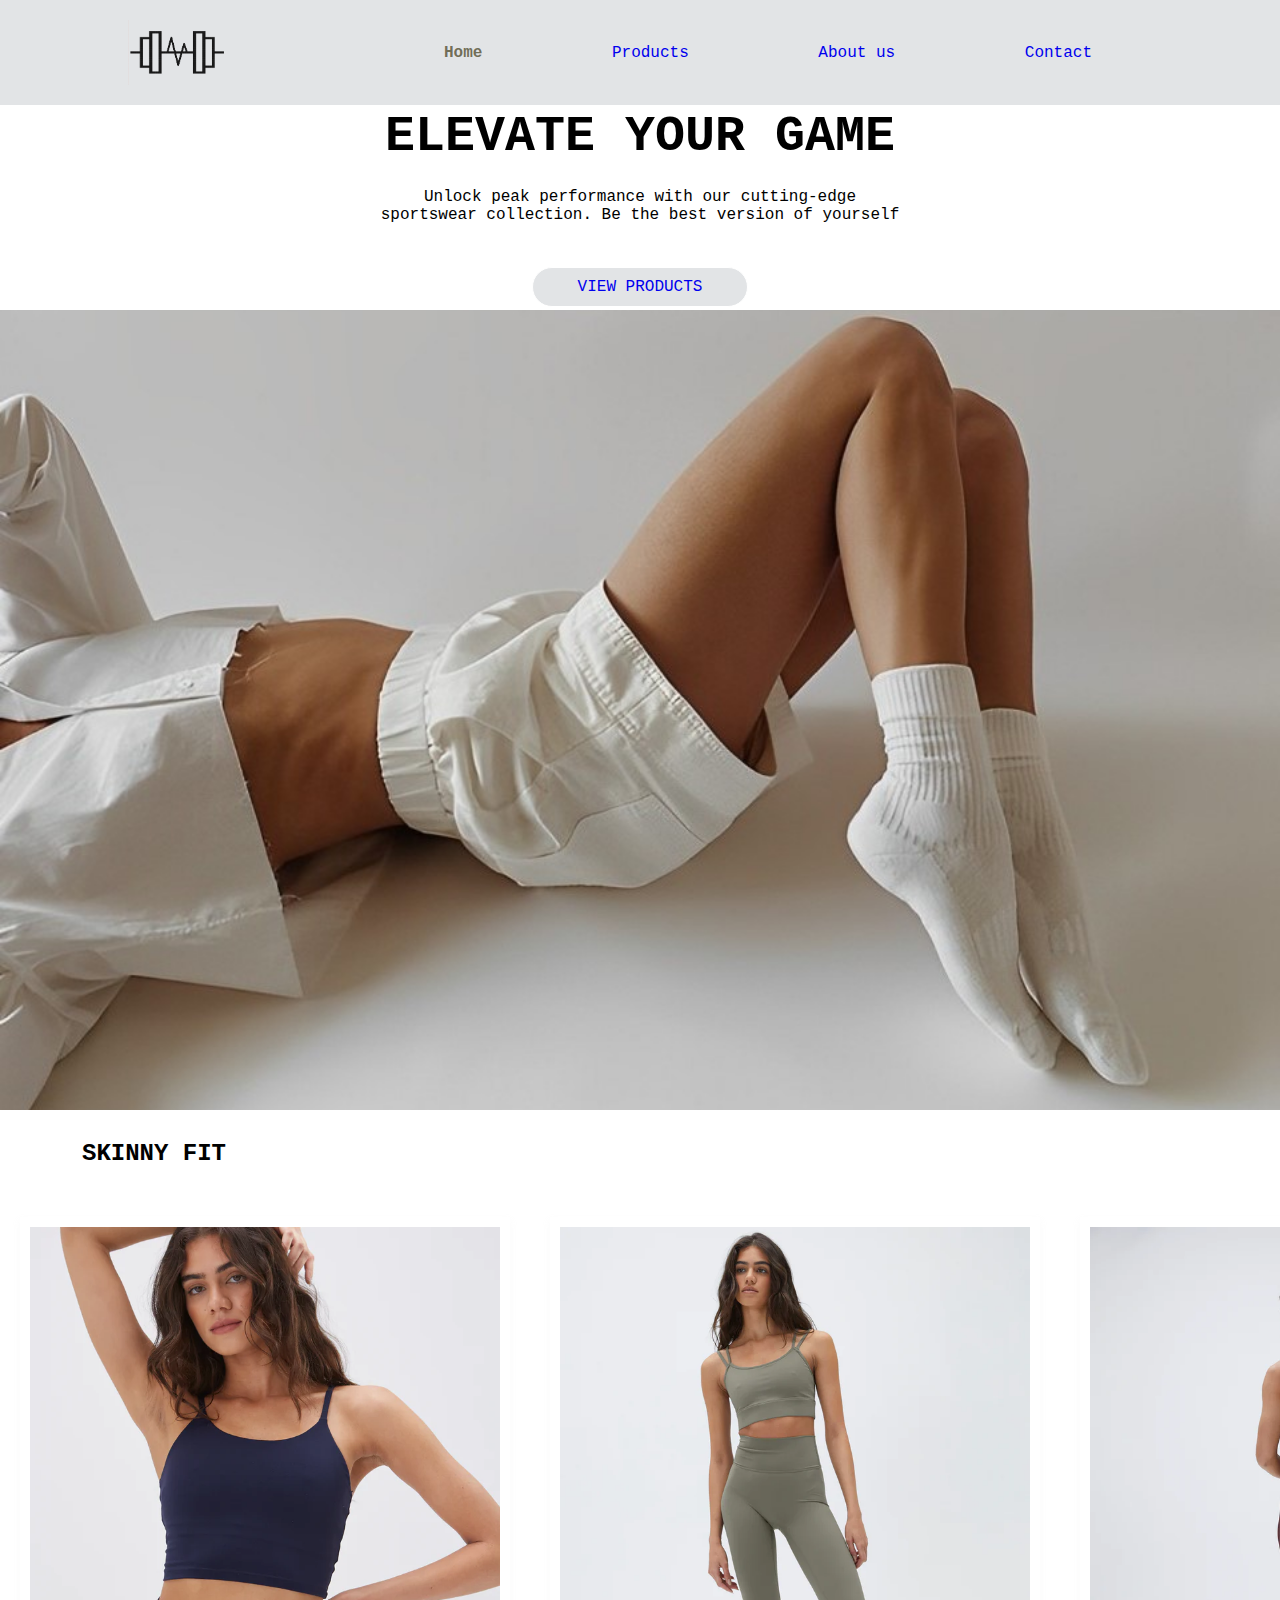
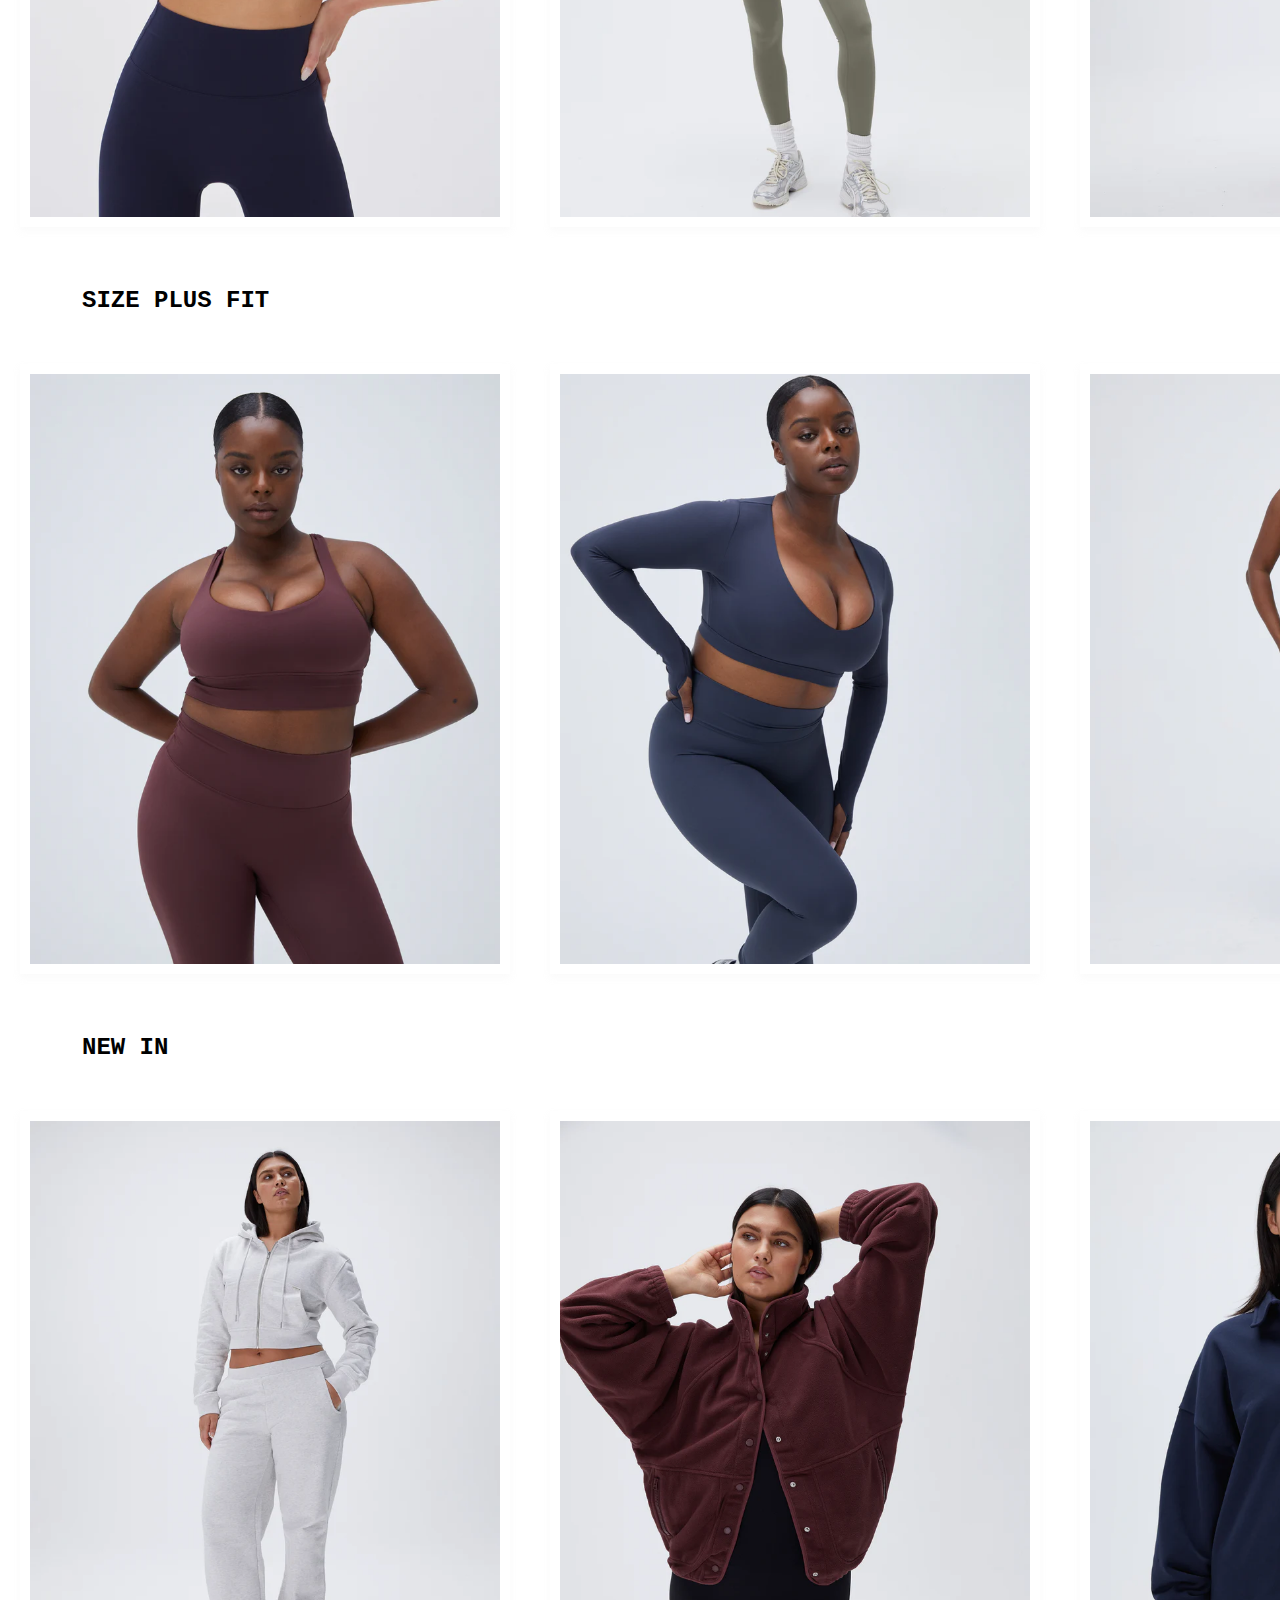
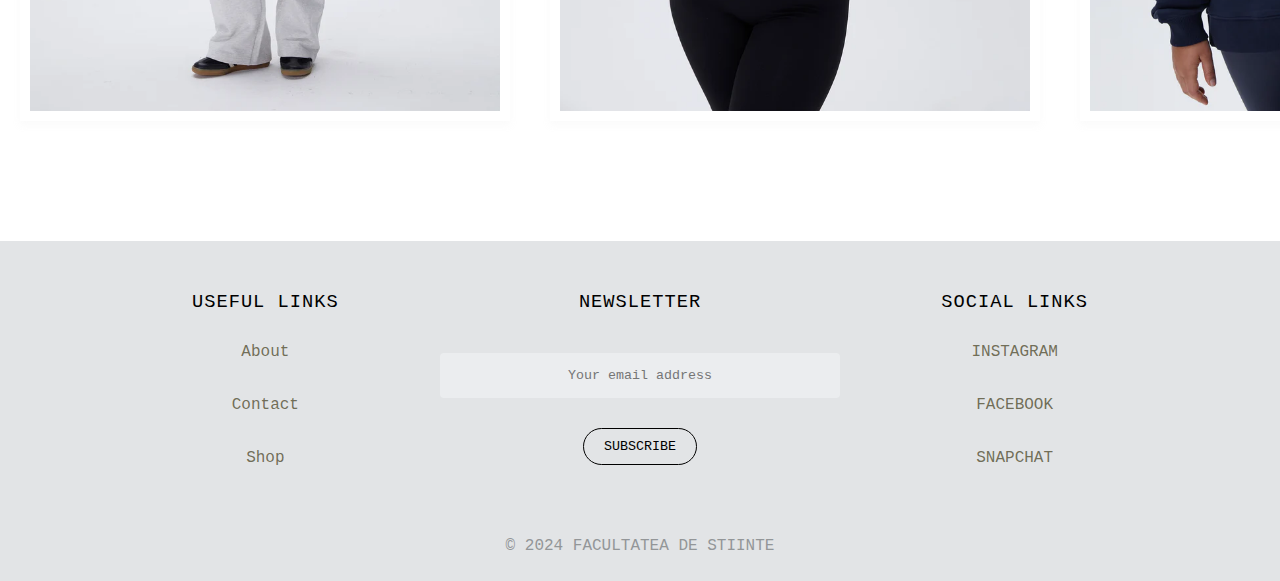
<file: html/index.html>
<!DOCTYPE html>
<html lang="en">
<head>
    <meta charset="UTF-8">
    <meta http-equiv="X-UA-Compatible" content="IE=edge">
    <meta name="viewport" content="width=device-width, initial-scale=1.0">
    <title>Pulse</title>
    <link rel="stylesheet" href="../css/style.css">
</head>

<body>
    <div class="navigation">
        <header> 
            <img class="logo" src="../Images/logo-removebg-preview.png" alt="logo">
           <nav class="nav-bar">
                <ul class="nav_links" id="navLinks">
                    <li> <a href="../html/index.html" class="active">Home</a></li>
                    <li><a href="../html/products.html">Products </a></li>
                    <li><a href="../html/about.html" >About us</a></li>
                    <li><a href="../html/contact.html">Contact</a></li>
                </ul>
           </nav>
          
        </header>
       
    </div>
    <section class="intro">
        <div class="intro-info">
            <h1>ELEVATE YOUR GAME</h1>
            <br>
            <p>Unlock peak performance with our cutting-edge <br> 
                sportswear collection. Be the best version of yourself
            </p> <br>
            <button> <a href="../html/products.html">VIEW PRODUCTS</a></button>
        </div>
        <div class="image-intro"></div>
            
           
    </section>
    <section class="scroll-products">
        <h2>SKINNY FIT</h2>
            <div class="scroll">
                <div class="product-scroll"> <img src="../Images/1.jpg" alt="green set of two"> </div>
                <div class="product-scroll"> <img src="../Images/2.jpg" alt="blue set of two"> </div>
                <div class="product-scroll"> <img src="../Images/3.jpg" alt="blue set of two"> </div>
                <div class="product-scroll"> <img src="../Images/4.jpg" alt="blue set of two"> </div>
                <div class="product-scroll"> <img src="../Images/5.jpg" alt="blue set of two"> </div>
                <div class="product-scroll"> <img src="../Images/6.jpg" alt="blue set of two"> </div>
            </div>
       

        <h2>SIZE PLUS FIT</h2>
            <div class="scroll">
                <div class="product-scroll"> <img src="../Images/p1.jpg" alt="blue set of two"> </div>
                <div class="product-scroll"> <img src="../Images/p2.jpg" alt="blue set of two"> </div>
                <div class="product-scroll"> <img src="../Images/p3.jpg" alt="blue set of two"> </div>
                <div class="product-scroll"> <img src="../Images/8.jpg" alt="blue set of two"> </div>
                <div class="product-scroll"> <img src="../Images/p4.jpg" alt="blue set of two"> </div>
                <div class="product-scroll"> <img src="../Images/p5.jpg" alt="blue set of two"> </div>
            </div>
        
        <h2>NEW IN</h2>
            <div class="scroll">
                <div class="product-scroll"> <img src="../Images/n1.jpg" alt="blue set of two"> </div>
                <div class="product-scroll"> <img src="../Images/n2.jpg" alt="blue set of two"> </div>
                <div class="product-scroll"> <img src="../Images/n3.jpg" alt="blue set of two"> </div>
                <div class="product-scroll"> <img src="../Images/n4.jpg" alt="blue set of two"> </div>
                <div class="product-scroll"> <img src="../Images/n5.jpg" alt="blue set of two"> </div>
            </div>
     
    </section>
       
    <footer>
        <div class="footer">
            <div class="useful-links">
                <h3>USEFUL LINKS</h3>
                <a href="./about.html">About</a>
                <a href="./contact.html">Contact</a>
                <a href="./products.html">Shop</a>
            </div>
            <div class="subscribe">
                <h3>NEWSLETTER</h3>
                <form>
                    <input type="email" placeholder="Your email address" required>
                    <br>
                    <button type="submit">SUBSCRIBE</button>
                </form>
            </div>
            <div class="social-links">
                <h3>SOCIAL LINKS</h3>
                <a href="https://www.instagram.com/">INSTAGRAM</a>
                <a href="https://www.facebook.com/">FACEBOOK</a>
                <a href="https://www.snapchat.com/">SNAPCHAT</a>
            </div>
        </div>
    </footer>
    <section class="under-footer">
        <div> <p>&copy; 2024 FACULTATEA DE STIINTE</p></div>
    </section>
</body>

</html>
</file>
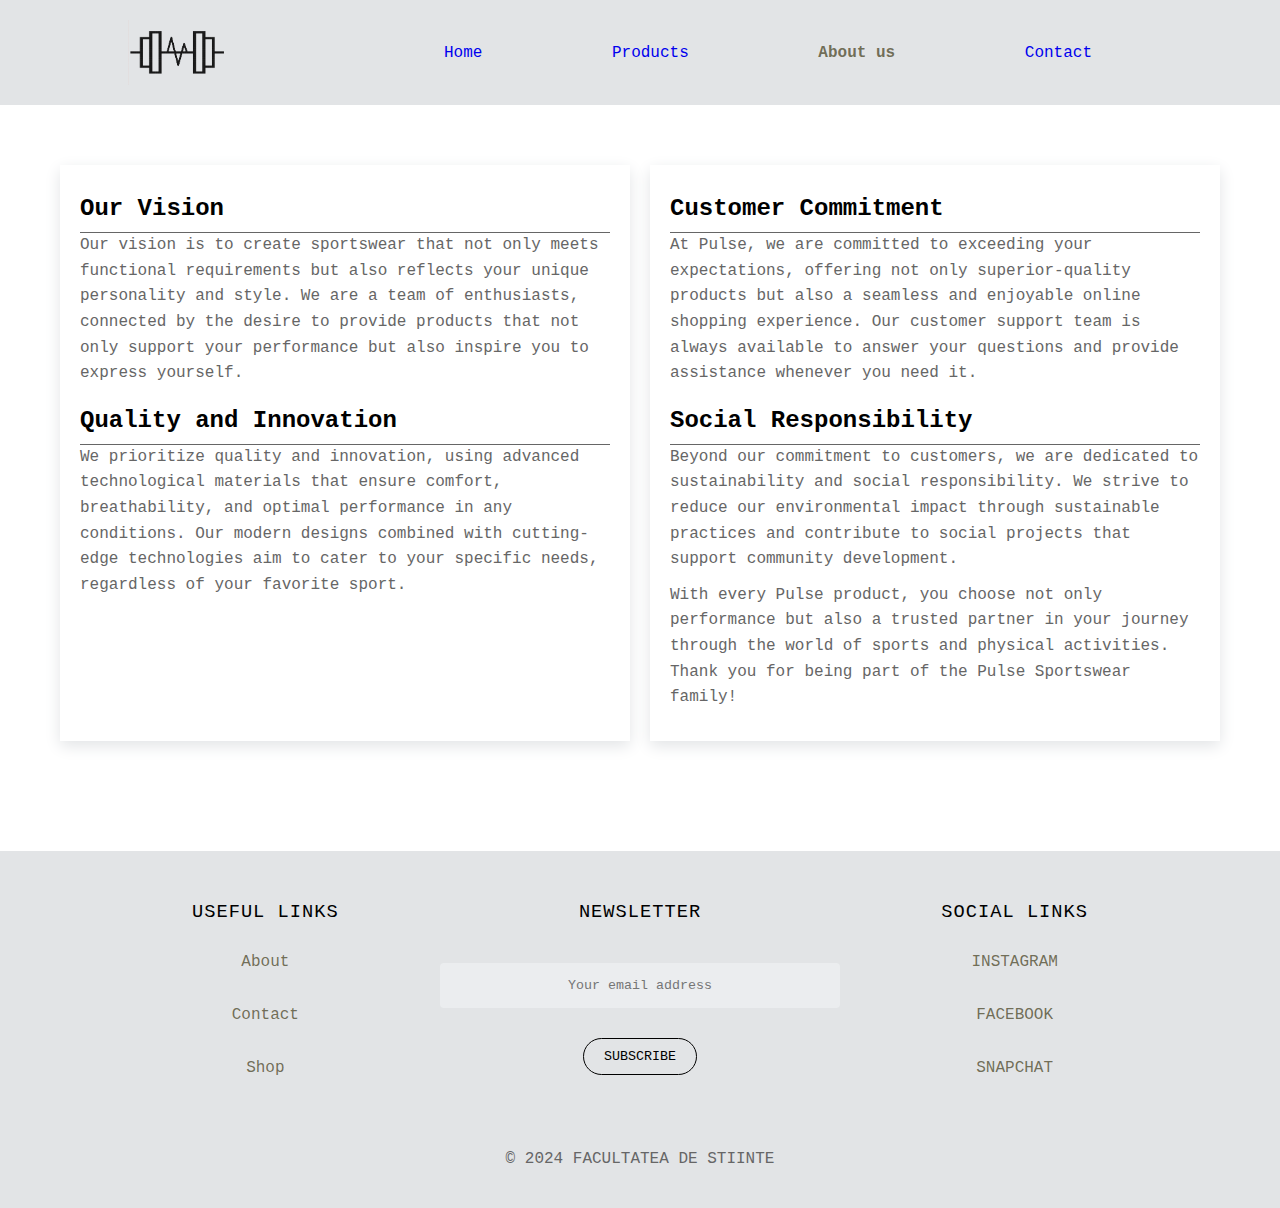
<file: html/about.html>
<!DOCTYPE html>
<html lang="en">
<head>
    <meta charset="UTF-8">
    <meta http-equiv="X-UA-Compatible" content="IE=edge">
    <meta name="viewport" content="width=device-width, initial-scale=1.0">
    <link rel="stylesheet" href="../css/style.css">
    <link rel="stylesheet" href="../css/style2.css">
    <title>Pulse</title>
    
</head>

<body>
    <div class="navigation">
        <header>
            <img class="logo" src="../Images/logo-removebg-preview.png" alt="logo">
           <nav>
                <ul class="nav_links">
                    <li> <a href="../html/index.html" >Home</a></li>
                    <li><a href="../html/products.html">Products </a></li>
                    <li><a href="../html/about.html" class="active">About us</a></li>
                    <li><a href="../html/contact.html">Contact</a></li>
                </ul>
           </nav>
          
        </header>
       
    </div>
    <section class="aboutus">
        <div class="aboutus1">
            <div class="column1">
                <h2> Our Vision</h2>
                <p>Our vision is to create sportswear that not only meets functional requirements but also reflects your unique personality and style. We are a team of enthusiasts, connected by the desire to provide products that not only support your performance but also inspire you to express yourself.</p>
        
                <h2> Quality and Innovation</h2>
                <p>We prioritize quality and innovation, using advanced technological materials that ensure comfort, breathability, and optimal performance in any conditions. Our modern designs combined with cutting-edge technologies aim to cater to your specific needs, regardless of your favorite sport.</p>
            </div>
        </div>
            <div class="aboutus2">
                <div class="column2">
                <h2> Customer Commitment</h2>
                <p>At Pulse, we are committed to exceeding your expectations, offering not only superior-quality products but also a seamless and enjoyable online shopping experience. Our customer support team is always available to answer your questions and provide assistance whenever you need it.</p>
            
                <h2> Social Responsibility</h2>
                <p>Beyond our commitment to customers, we are dedicated to sustainability and social responsibility. We strive to reduce our environmental impact through sustainable practices and contribute to social projects that support community development.</p>
                <p>With every Pulse product, you choose not only performance but also a trusted partner in your journey through the world of sports and physical activities. Thank you for being part of the Pulse Sportswear family!</p>
            </div>
        </div>
    </section>

    <footer>
        <div class="footer">
            <div class="useful-links">
                <h3>USEFUL LINKS</h3>
                <a href="./about.html">About</a>
                <a href="./contact.html">Contact</a>
                <a href="./products.html">Shop</a>
            </div>
            <div class="subscribe">
                <h3>NEWSLETTER</h3>
                <form>
                    <input type="email" placeholder="Your email address" required>
                    <br>
                    <button type="submit">SUBSCRIBE</button>
                </form>
            </div>
            <div class="social-links">
                <h3>SOCIAL LINKS</h3>
                <a href="https://www.instagram.com/">INSTAGRAM</a>
                <a href="https://www.facebook.com/">FACEBOOK</a>
                <a href="https://www.snapchat.com/">SNAPCHAT</a>
            </div>
        </div>
    </footer>
    <section class="under-footer">
        <div> <p>&copy; 2024 FACULTATEA DE STIINTE</p></div>
    </section>

</body>

</html>
</file>
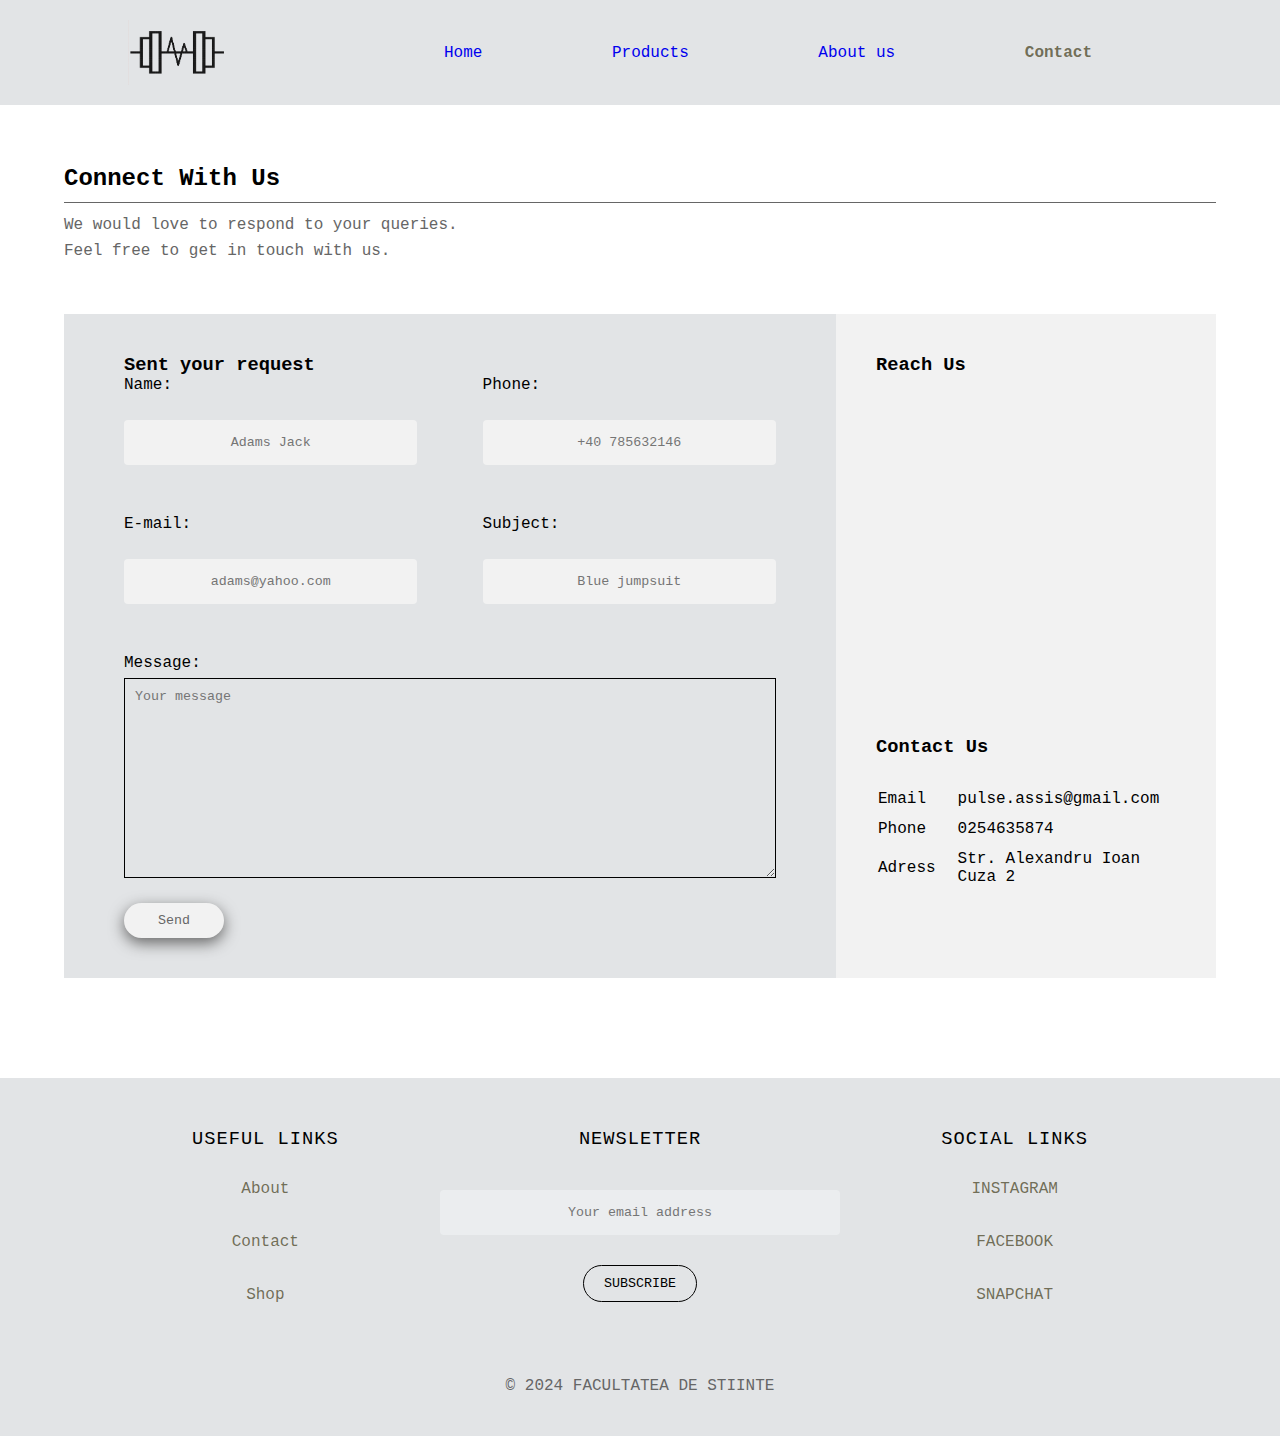
<file: html/contact.html>
<!DOCTYPE html>
<html lang="en">
<head>
    <meta charset="UTF-8">
    <meta http-equiv="X-UA-Compatible" content="IE=edge">
    <meta name="viewport" content="width=device-width, initial-scale=1.0">
    <link rel="stylesheet" href="../css/style.css">
    <link rel="stylesheet" href="../css/style2.css">
    <title>Pulse</title>
    
</head>

<body>
    <div class="navigation">
        <header>
            <img class="logo" src="../Images/logo-removebg-preview.png" alt="logo">
           <nav>
                <ul class="nav_links">
                    <li> <a href="../html/index.html" >Home</a></li>
                    <li><a href="../html/products.html">Products </a></li>
                    <li><a href="../html/about.html" >About us</a></li>
                    <li><a href="../html/contact.html" class="active">Contact</a></li>
                </ul>
           </nav>
          
        </header>
       
    </div>
    <div class="container">
        <h2>Connect With Us</h2>
        <p>We would love to respond to your queries. <br>Feel free to get in touch with us.</p>
        <div class="contact-box">
            <div class="contact-left">
                <h3>Sent your request</h3>
                <form>
                    <div class="input-row">
                        <div class="input-group">
                            <label>Name:</label>
                            <input type="text" placeholder="Adams Jack" class="insert">
                        </div>
                        <div class="input-group">
                            <label>Phone:</label>
                            <input type="text" placeholder="+40 785632146" class="insert">
                        </div>
                    </div>

                    <div class="input-row">
                        <div class="input-group">
                            <label>E-mail:</label>
                            <input type="email" placeholder="adams@yahoo.com" class="insert">
                        </div>
                        <div class="input-group">
                            <label>Subject:</label>
                            <input type="text" placeholder="Blue jumpsuit" class="insert">
                        </div>
                    </div>
                    <label>Message:</label>
                    <textarea rows="5" placeholder="Your message"></textarea>

                    <button type="submit">Send</button>
                    
                </form>
            </div>
            <div class="contact-right">
                <div class="input-row">
                        <h3>Reach Us</h3>
                </div>
                <div class="input-row">
                        <iframe src="https://www.google.com/maps/embed?pb=!1m18!1m12!1m3!1d2767.2403488404684!2d23.589319977051908!3d46.08618637109101!2m3!1f0!2f0!3f0!3m2!1i1024!2i768!4f13.1!3m3!1m2!1s0x474ea94c4efade33%3A0xd0b472030cbb3647!2sCarolina%20Mall!5e0!3m2!1sro!2sro!4v1707041635308!5m2!1sro!2sro"></iframe>
                </div>
                <div class="input-row">
                    <h3>Contact Us</h3>
                </div>
                <div class="input-row">
                    <table>
                        <tr>
                            <td>Email</td>
                            <td>pulse.assis@gmail.com</td>
                        </tr>
                        <tr>
                            <td>Phone</td>
                            <td>0254635874</td>
                        </tr>
                        <tr>
                            <td>Adress</td>
                            <td>Str. Alexandru Ioan Cuza 2</td>
                        </tr>
                    </table>
                </div>
                
            </div>
        </div>
    </div>
    
        
    <footer>
        <div class="footer">
            <div class="useful-links">
                <h3>USEFUL LINKS</h3>
                <a href="./about.html">About</a>
                <a href="./contact.html">Contact</a>
                <a href="./products.html">Shop</a>
            </div>
            <div class="subscribe">
                <h3>NEWSLETTER</h3>
                <form>
                    <input type="email" placeholder="Your email address" required>
                    <br>
                    <button type="submit">SUBSCRIBE</button>
                   
                </form>
            </div>
            <div class="social-links">
                <h3>SOCIAL LINKS</h3>
                <a href="https://www.instagram.com/">INSTAGRAM</a>
                <a href="https://www.facebook.com/">FACEBOOK</a>
                <a href="https://www.snapchat.com/">SNAPCHAT</a>
            </div>
        </div>
    </footer>
    <section class="under-footer">
        <div> <p>&copy; 2024 FACULTATEA DE STIINTE</p></div>
    </section>
   
</body>

</html>
</file>
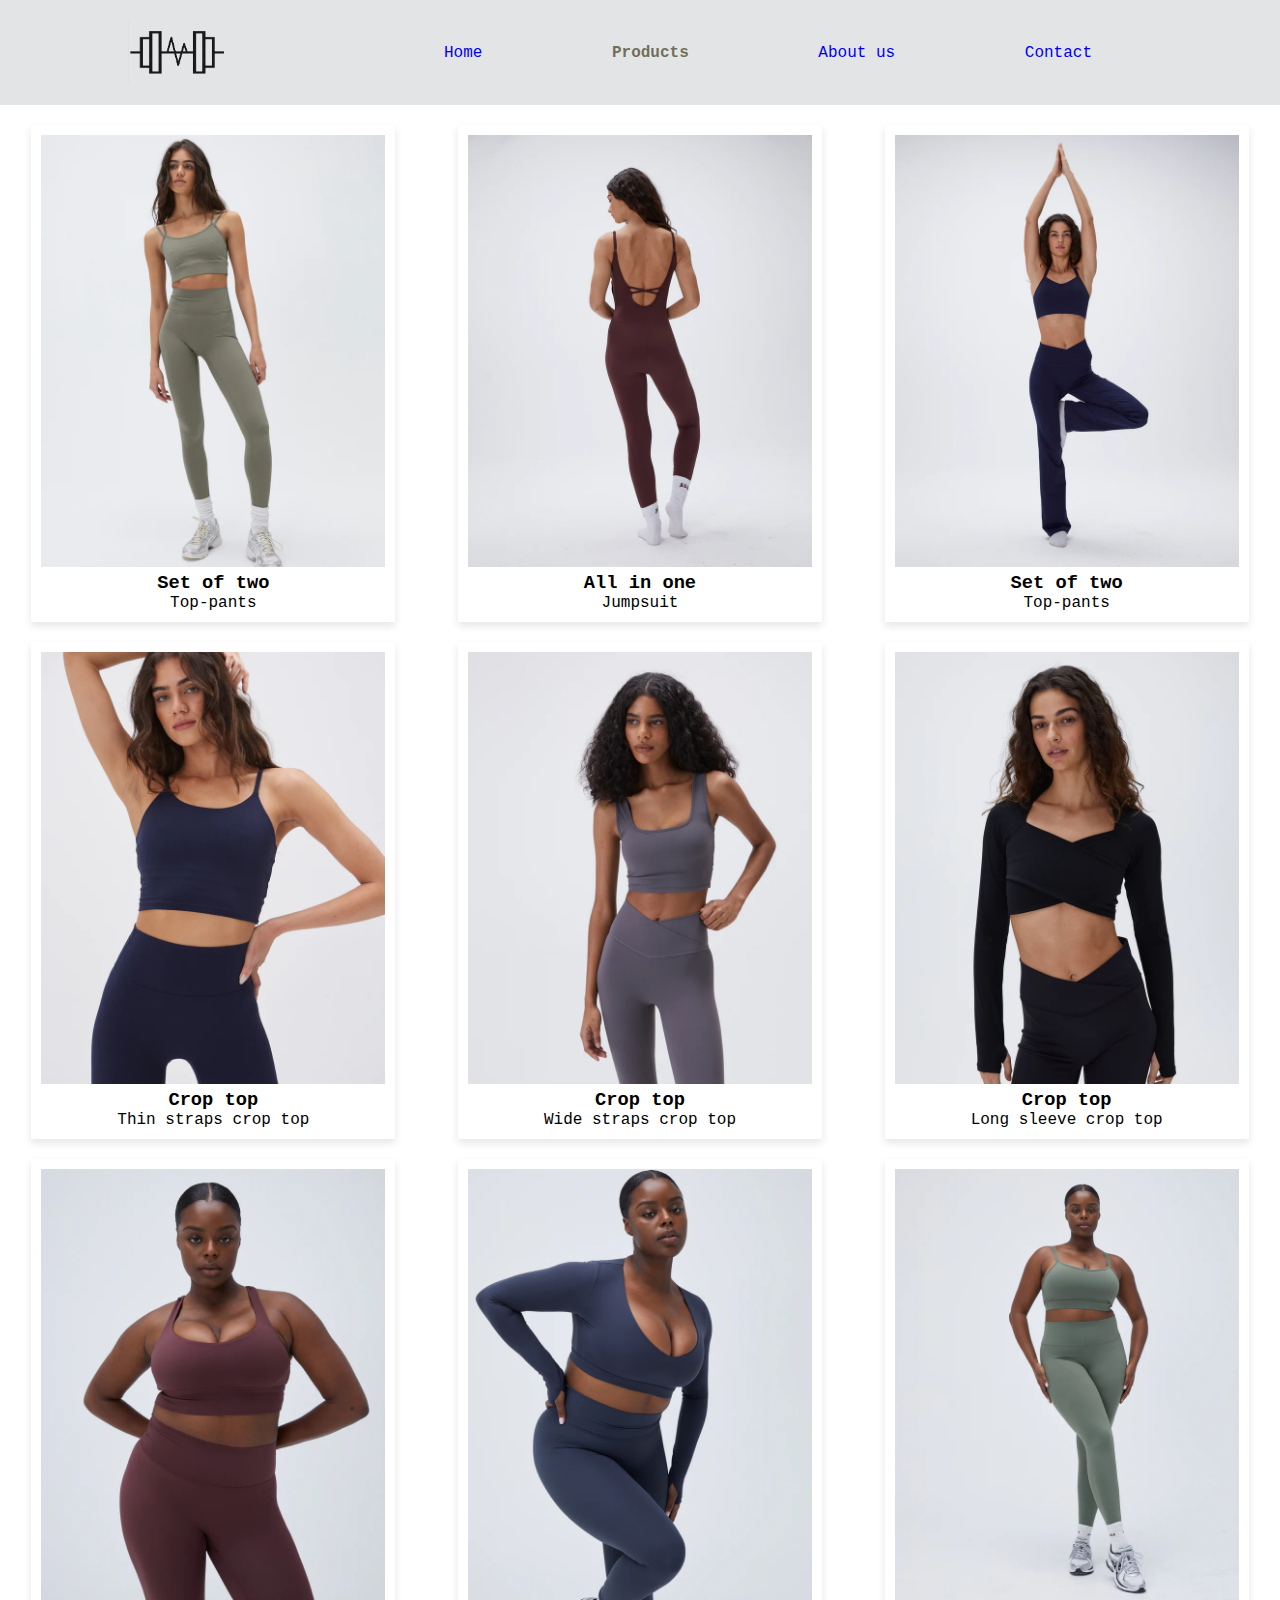
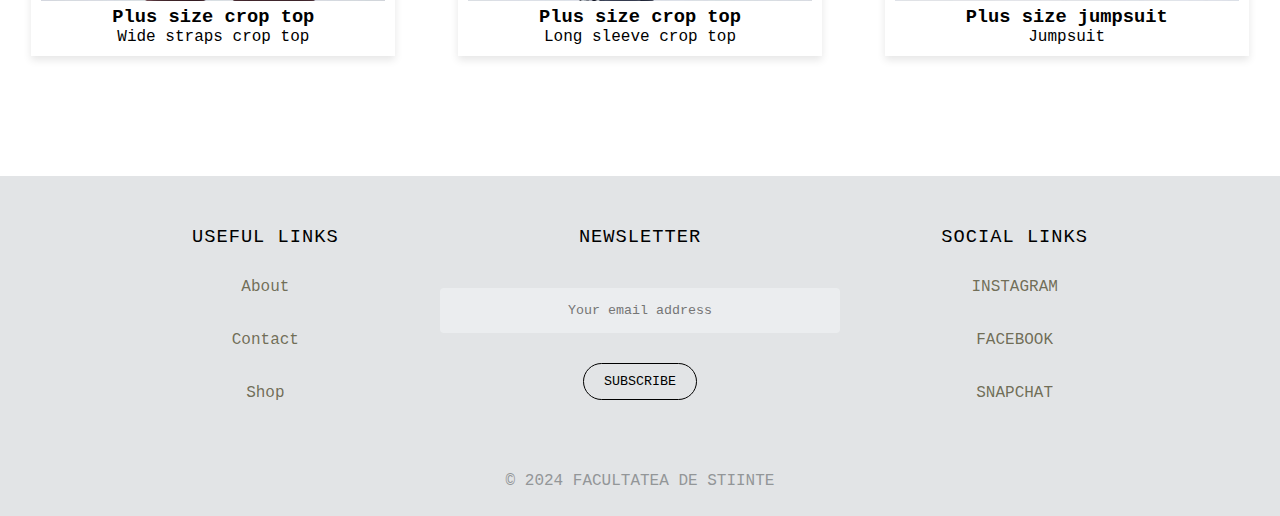
<file: html/products.html>
<!DOCTYPE html>
<html lang="en">
<head>
    <meta charset="UTF-8">
    <meta http-equiv="X-UA-Compatible" content="IE=edge">
    <meta name="viewport" content="width=device-width, initial-scale=1.0">
    <link rel="stylesheet" href="../css/style.css">
    <title>Pulse</title>
    
</head>

<body>
    <div class="navigation">
        <header>
            <img class="logo" src="../Images/logo-removebg-preview.png" alt="logo">
           <nav>
                <ul class="nav_links">
                    <li> <a href="../html/index.html" >Home</a></li>
                    <li><a href="../html/products.html" class="active">Products </a></li>
                    <li><a href="../html/about.html" >About us</a></li>
                    <li><a href="../html/contact.html">Contact</a></li>
                </ul>
           </nav>
          
        </header>
       
    </div>
    
    <section class="products">
        <div class="product">
            <img src="../Images/2.jpg" alt="green set of two">
            <h3>Set of two</h3>
            <p>Top-pants</p>
        </div>

        <div class="product">
            <img src="../Images/3.jpg" alt="red jumpsuit">
            <h3>All in one</h3>
            <p>Jumpsuit</p>
        </div>

        <div class="product">
            <img src="../Images/4.jpg" alt="blue set of two">
            <h3>Set of two</h3>
            <p>Top-pants</p>
        </div>
        <div class="product">
            <img src="../Images/1.jpg" alt="blue thin straps top">
            <h3>Crop top</h3>
            <p>Thin straps crop top</p>
        </div>

        <div class="product">
            <img src="../Images/6.jpg" alt="gray wide straps top">
            <h3>Crop top</h3>
            <p>Wide straps crop top</p>
        </div>

        <div class="product">
            <img src="../Images/5.jpg" alt="black long sleeve top">
            <h3>Crop top</h3>
            <p>Long sleeve crop top</p>
        </div>

        <div class="product">
            <img src="../Images/p1.jpg" alt="red plus size wide straps top">
            <h3>Plus size crop top </h3>
            <p>Wide straps crop top</p>
        </div>

        <div class="product">
            <img src="../Images/p2.jpg" alt="blue plus size long sleeve top">
            <h3>Plus size crop top</h3>
            <p>Long sleeve crop top</p>
        </div>

        <div class="product">
            <img src="../Images/p3.jpg" alt="green plus size jumpsuit">
            <h3>Plus size jumpsuit</h3>
            <p>Jumpsuit</p>
        </div>

    </section>
    <footer>
        <div class="footer">
            <div class="useful-links">
                <h3>USEFUL LINKS</h3>
                <a href="./about.html">About</a>
                <a href="./contact.html">Contact</a>
                <a href="./products.html">Shop</a>
            </div>
            <div class="subscribe">
                <h3>NEWSLETTER</h3>
                <form>
                    <input type="email" placeholder="Your email address" required>
                    <br>
                    <button type="submit">SUBSCRIBE</button>
                </form>
            </div>
            <div class="social-links">
                <h3>SOCIAL LINKS</h3>
                <a href="https://www.instagram.com/">INSTAGRAM</a>
                <a href="https://www.facebook.com/">FACEBOOK</a>
                <a href="https://www.snapchat.com/">SNAPCHAT</a>
            </div>
        </div>
    </footer>
    <section class="under-footer">
        <div> <p>&copy; 2024 FACULTATEA DE STIINTE</p></div>
    </section>
</body>

</html>
</file>
<file: css/style.css>
*{
    margin: 0;
    padding: 0;
    box-sizing: border-box; 
    font-family: 'Courier New', Courier, monospace;
}

/*Nav bar*/
header{
    display: flex;
    justify-content: space-between;
    align-items: center;
    padding: 20px 10%;
    background-color: #E2E4E6;
}

.logo{
    width: 100px;
}

li, a{
    font-weight: 500;
    font-size: 16px;
    text-decoration: none;
    padding: 10px;
    margin: 15px;
}

nav a.active{
    font-weight: bold;
    color: rgba(82, 78, 49, 0.797); 
}

.nav_links li a{
    transition: all 0.3s ease 0s;
}

.nav_links li a:hover{
    color: rgb(187, 170, 153);
}

.nav_links li{
    display: inline-block;
    padding: 0px 20px;
}


/*INTRODUCTION*/
.intro-info{
    height: 150px;
    padding-top: 8%;
    padding-bottom: 8%;
    text-align: center; 
}

.image-intro{
    
    height: 800px;
    padding: 10%;
    background-image: url("../Images/7.jpeg");
    background-size: cover;
    background-position: 100% 40%;
    background-repeat:no-repeat;
    text-align: center; 
}

.intro h1{
    font-size: 50px;
   margin-top: -100px;
}

.intro p{
   color: black;
    text-align: center;
    padding: 5px;
    margin-bottom: 20px; 
}

.intro button{
    border-radius: 25px;
    background-color:#E2E4E6;
    color:white;
    padding: 10px 20px;
    cursor: pointer;
    margin-bottom: 30px; 
}

.intro button:hover{
    background-color: rgb(217, 215, 215); 
}

button{
    border-radius: 25px;
    background-color: transparent;
    padding: 10px 20px;
    cursor: pointer;
    color: rgb(0, 0, 0);
    border: 1px solid;
}

button:hover{
    background-color:  #E2E4E6;
}


/*PRODUCTS*/
.products{
    display: flex;
    justify-content: space-around;
    align-items: flex-start;
    flex-wrap: wrap;
    margin-top: 20px;
}

.products .product{
    flex: 0 0 calc(30% - 20px);/* setează flex-grow, flex-shrink și flex-basis pentru elementele flex */
    margin-bottom: 20px;
    background-color: #fff;
    box-shadow: 0 4px 8px rgba(0, 0, 0, 0.1);
    padding: 10px;
    text-align: center;
    box-sizing: border-box; /* Adăugat pentru a include padding-ul în lățimea totală */
}

.products .product img{
    width: 100%;
    height: auto;
}


/*PRODUCTS SCROLL*/
.scroll{
    height: 650px;
    display: flex;
    margin-top: 30px;
    overflow-x: auto;
    justify-content: space-between;
}

.product-scroll{
    text-align: center;
    background-color: #fff;
    box-shadow: 0 4px 8px rgba(205, 202, 202, 0.1);
    box-sizing: border-box; /* Adăugat pentru a include padding-ul în lățimea totală */
    padding: 10px;
    margin: 20px;
}

.product-scroll img{
    max-height: 100%;
}

.scroll-products h2{
    font-size: 24px;
    margin: 20px;
    padding-right: 0px;
    text-indent: 5%;
}

.scroll-products >div{
    margin-bottom: 30px;
}


/*FOOTER*/
.footer{
    margin-top: 100px;
    width: 100%;
    padding: 50px 15%;
    background-color: #E2E4E6;
    display: flex;
}

.footer div{
    text-align: center;
}

.subscribe{
    flex-grow:2;
}

.footer  h3{
    font-weight: 300;
    margin-bottom: 20px;
    letter-spacing: 1px;
}

.useful-links a,.social-links a{
    display: block;
    text-decoration: none;
    color:rgba(82, 78, 49, 0.797);
    margin-bottom: 10px;
}

form input{
    width:400px;
    height: 45px;
    border-radius: 4px;
    text-align: center;
    margin-top:20px;
    margin-bottom: 30px;
    outline: none;
    border:none;
    background-color: #ebedef;
}

h2{
    padding-top: 10px;
}

.subscribe p{
    padding-top: 10%;
    color:rgb(179, 176, 176);
}

/*UNDER FOOTER*/
.under-footer{
    background-color: #E2E4E6;
    text-align: center;
    color:#939698;
    padding-bottom: 2%;
}


@media screen and (max-width: 768px) {
    .footer {
        flex-direction: column;
    }

    .footer .useful-links,
    .footer .subscribe,
    .footer .social-links{
        flex-basis: auto;
    }

    .subscribe input[type="email"]{
        width: calc(100% - 20px); /* Adjusting width to fit within the container */
    }
    .footer-container {
        padding: 10px; /* Decrease padding on smaller screens */
    }
}
</file>
<file: css/style2.css>
/*ABOUT US*/
.aboutus{
    margin: 50px;
    display: flex;
    justify-content: space-around;
    padding: 0px;
   
}

.aboutus2,.aboutus1{
    display: flex;
    justify-content: space-around;
    width:50%;
    padding: 20px;
    box-shadow: 0px 5px 15px #E2E4E6;
    margin: 10px;
}

h2 { 
    padding-bottom: 10px ;
    border-bottom: 1px solid #666 ;
}

p {
    color: #666;
    line-height: 1.6;
    padding-bottom: 10px;
}


/*CONTACT US*/
label{
    width: 240px;
    display: inline-block;   
}

.container{
    width: 90%;
    margin:50px auto;
}

.contact-box{
    display: flex;
    background: #F2F2F2;
}

.contact-left{
    flex-basis: 70%;
    padding: 40px 60px;
    background: #E2E4E6;
}

.contact-right{
    flex-basis: 30%;
    padding: 40px;
}

.container h2{
    margin-bottom: 10px;
}

.container p{
    margin-bottom: 40px;
}

.input-row{
    display: flex;
    justify-content: space-between;
    margin-bottom: 20px;
}

.input-row ,.input-group{
    flex-basis: 45%;
}

.insert{
    width: 100%;
    outline: none;
    background-color: #F2F2F2;
}

textarea{
    width: 100%;
    height: 200px;
    border:1px solid;
    outline: none;
    padding: 10px;
    box-sizing: border-box;
    background-color: transparent;
}

label{
    margin-bottom: 6px;
    display: block;
}

.container button{
    background:  #F2F2F2;
    width: 100px;
    border: none;
    outline: none;
    color: #666;
    height: 35px;
    margin-top: 20px;
    box-shadow: 0px 5px  15px;
}

iframe{
    width: auto;
    height:300px;
    border: none;
    margin-bottom: 20px;
}

table{
    width: 100%; 
}

tr td:first-child{
    padding-right: 20px;
}

tr td{
    padding-top: 10px;
}


/*UNDER FOOTER*/
.under-footer{
    background-color: #E2E4E6;
    text-align: center;
    color:#939698;
    padding-bottom: 2%;
}
</file>
